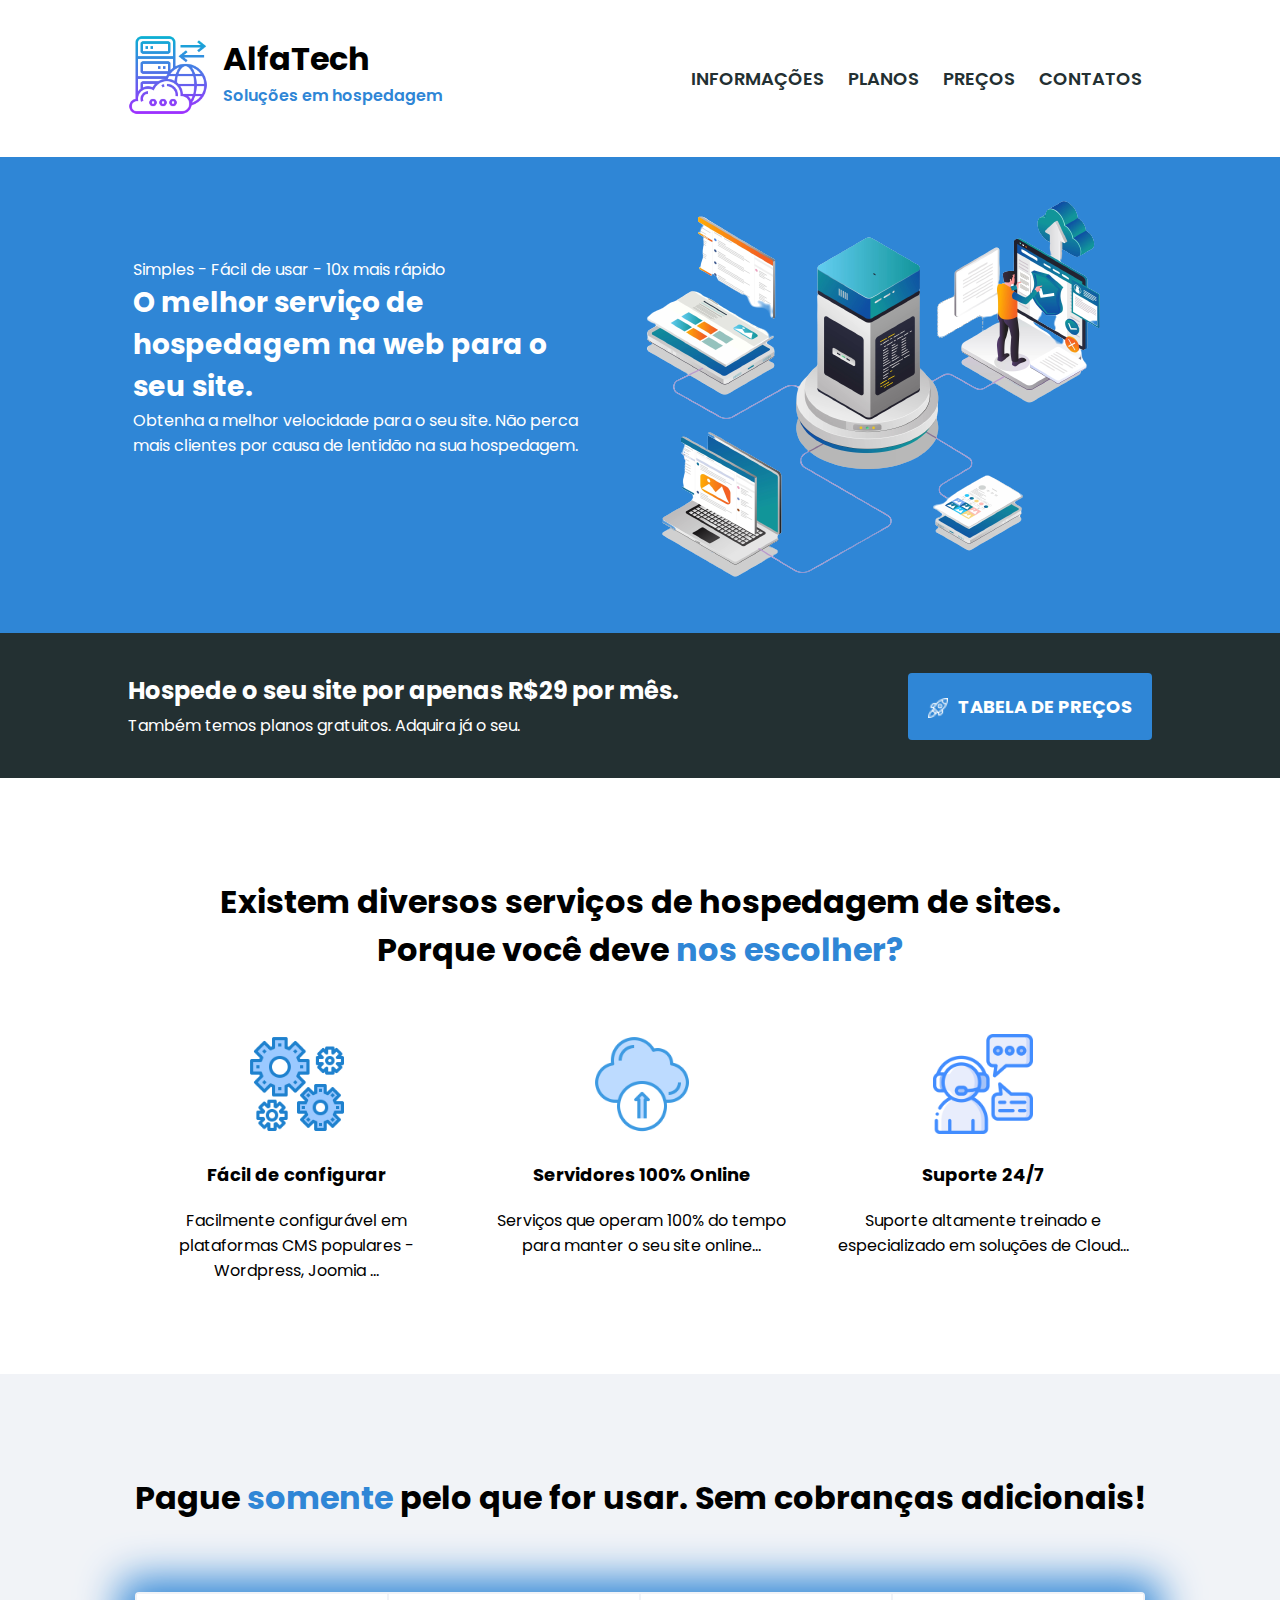
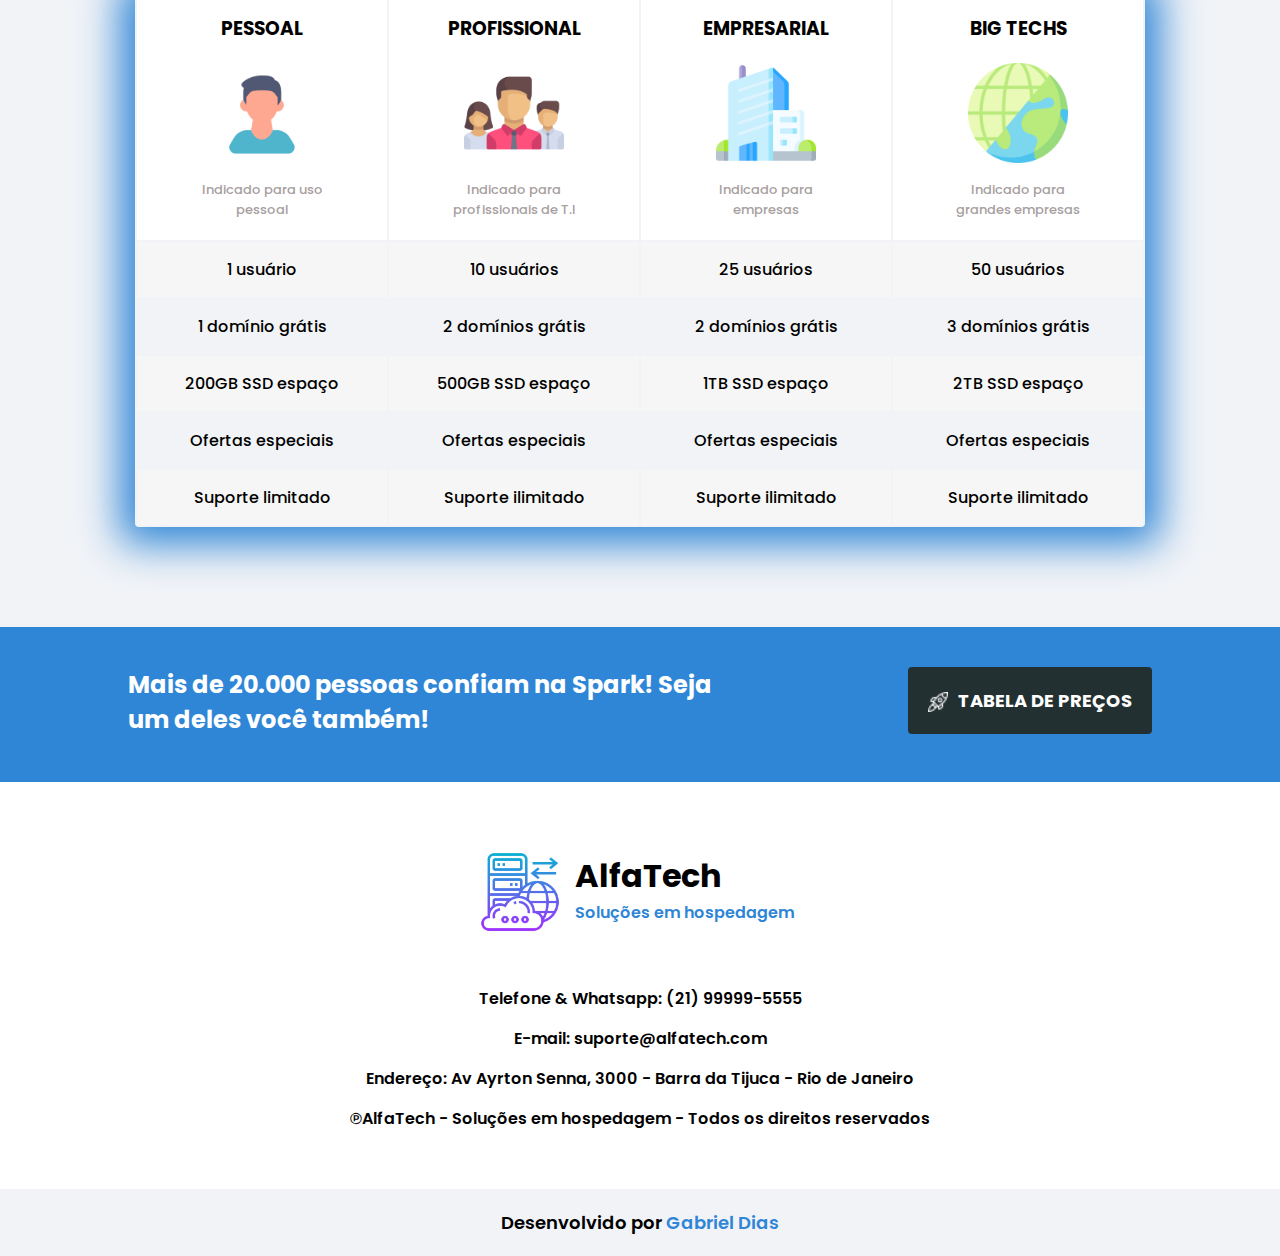
<file: index.html>
<!DOCTYPE html>
<html lang="en">
<head>
    <meta charset="UTF-8">
    <meta name="viewport" content="width=device-width, initial-scale=1.0">
    <link rel="preconnect" href="https://fonts.googleapis.com">
    <link rel="preconnect" href="https://fonts.gstatic.com" crossorigin>
    <link href="https://fonts.googleapis.com/css2?family=Poppins:wght@400;500;600;700;800;900&display=swap" rel="stylesheet">
    <title>AlfaTech</title>
    <link rel="stylesheet" href="css/styles.css">
    <link rel="shortcut icon" href="assets/logo-icone.png" type="image/x-icon"> 
</head>
<body>
    <div>
        <div class="container-topo limitar-secao">
            <div class="header" id="home">
                <img src="assets/logo-icone.png" alt="">
                <div>
                    <h1>AlfaTech</h1>
                    <p>Soluções em hospedagem</p>
                </div>
            </div>
            <div class="navbar">
                <a href="#informacoes">INFORMAÇÕES</a>
                <a href="#planos">PLANOS</a>
                <a href="tabeladeprecos.html#price">PREÇOS</a>
                <a href="#contato">CONTATOS</a>
            </div>
        </div>
    </div>
    <div class="secao-banner">
        <div class="container-banner limitar-secao">
            <div>
                <p>Simples - Fácil de usar - 10x mais rápido</p>
                <h2>O melhor serviço de hospedagem na web para o seu site.</h2>
                <p>Obtenha a melhor velocidade para o seu site. Não perca mais clientes por causa de lentidão na sua hospedagem.</p>
            </div>
            <img src="assets/imagem-banner.png" alt="">
        </div>
    </div>
    <div class="secao-anuncio">
        <div class="container-anuncio limitar-secao">
            <div>
                <h2>Hospede o seu site por apenas R$29 por mês.</h2>
                <p>Também temos planos gratuitos. Adquira já o seu.</p>
            </div>
            <a href="tabeladeprecos.html#price"><img src="assets/icone-foguete.png" alt="Foguete"><span>TABELA DE PREÇOS</span></a>
        </div>
    </div>
    <div class="secao-info" id="informacoes">
        <h2>Existem diversos serviços de hospedagem de sites. Porque você deve <span>nos escolher?</span></h2>
        <div class="container-info limitar-secao">
            <div>
                <img src="assets/icone-engrenagens.png" alt="">
                <h3>Fácil de configurar</h3>
                <p>Facilmente configurável em plataformas CMS populares - Wordpress, Joomia ...</p>
            </div>
            <div class="card2">
                <img src="assets/cloud-icone.png" alt="">
                <h3>Servidores 100% Online</h3>
                <p>Serviços que operam 100% do tempo para manter o seu site online...</p>
            </div>
            <div class="card3">
                <img src="assets/icone-suporte.png" alt="">
                <h3>Suporte 24/7</h3>
                <p>Suporte altamente treinado e especializado em soluções de Cloud...</p>
            </div>
        </div>
    </div>
    <div class="container-planos" id="planos">
        <h2>Pague <span>somente</span> pelo que for usar. Sem cobranças adicionais!</h2>
        <table>
            <thead>
                <tr>
                    <th>
                        <h3>PESSOAL</h3>
                        <img src="assets/pessoal-icone.png" alt="">
                        <p>Indicado para uso pessoal</p>
                    </th>
                    <th>
                        <h3>PROFISSIONAL</h3>
                        <img src="assets/equipe-icone.png" alt="">
                        <p>Indicado para profissionais de T.I</p>
                    </th>
                    <th>
                        <h3>EMPRESARIAL</h3>
                        <img src="assets/empresa-icone.png" alt="">
                        <p>Indicado para empresas</p>
                    </th>
                    <th>
                        <h3>BIG TECHS</h3>
                        <img src="assets/big-tech.png" alt="">
                        <p>Indicado para grandes empresas</p>
                    </th>
                </tr>
            </thead>
            <tbody>
                <tr class="impar">
                    <td>1 usuário</td>
                    <td>10 usuários</td>
                    <td>25 usuários</td>
                    <td>50 usuários</td>
                </tr>
                <tr class="par">
                    <td>1 domínio grátis</td>
                    <td>2 domínios grátis</td>
                    <td>2 domínios grátis</td>
                    <td>3 domínios grátis</td>
                </tr>
                <tr class="impar">
                    <td>200GB SSD espaço</td>
                    <td>500GB SSD espaço</td>
                    <td>1TB SSD espaço</td>
                    <td>2TB SSD espaço</td>
                </tr>
                <tr class="par">
                    <td>Ofertas especiais</td>
                    <td>Ofertas especiais</td>
                    <td>Ofertas especiais</td>
                    <td>Ofertas especiais</td>
                </tr>
                <tr class="impar">
                    <td>Suporte limitado</td>
                    <td>Suporte ilimitado</td>
                    <td>Suporte ilimitado</td>
                    <td>Suporte ilimitado</td>
                </tr>
            </tbody>
        </table>
    </div>
    <div class="secao-anuncio-2 ">
        <div class="container-anuncio-2 limitar-secao">
            <div>
                <h2>Mais de 20.000 pessoas confiam na Spark! Seja um deles você também!</h2>
            </div>
            <a href="tabeladeprecos.html#price"><img src="assets/icone-foguete.png" alt=""><span>TABELA DE PREÇOS</span></a>
        </div>
    </div>
    <div class="secao-rodape">
        <div class="rodape-logo">
            <img src="assets/logo-icone.png" alt="">
            <div>
                <h1>AlfaTech</h1>
                <p>Soluções em hospedagem</p>
            </div>
        </div>
        <div class="container-rodape" id="contato">
            <p>Telefone & Whatsapp: (21) 99999-5555</p>
            <p>E-mail: suporte@alfatech.com</p>
            <p>Endereço: Av Ayrton Senna, 3000 - Barra da Tijuca - Rio de Janeiro</p>
            <p>&copysr;AlfaTech - Soluções em hospedagem - Todos os direitos reservados</p>
        </div>
    </div>
    <footer>
        <p>Desenvolvido por <span>Gabriel Dias</span></p>
    </footer>
</body>
</html>
</file>
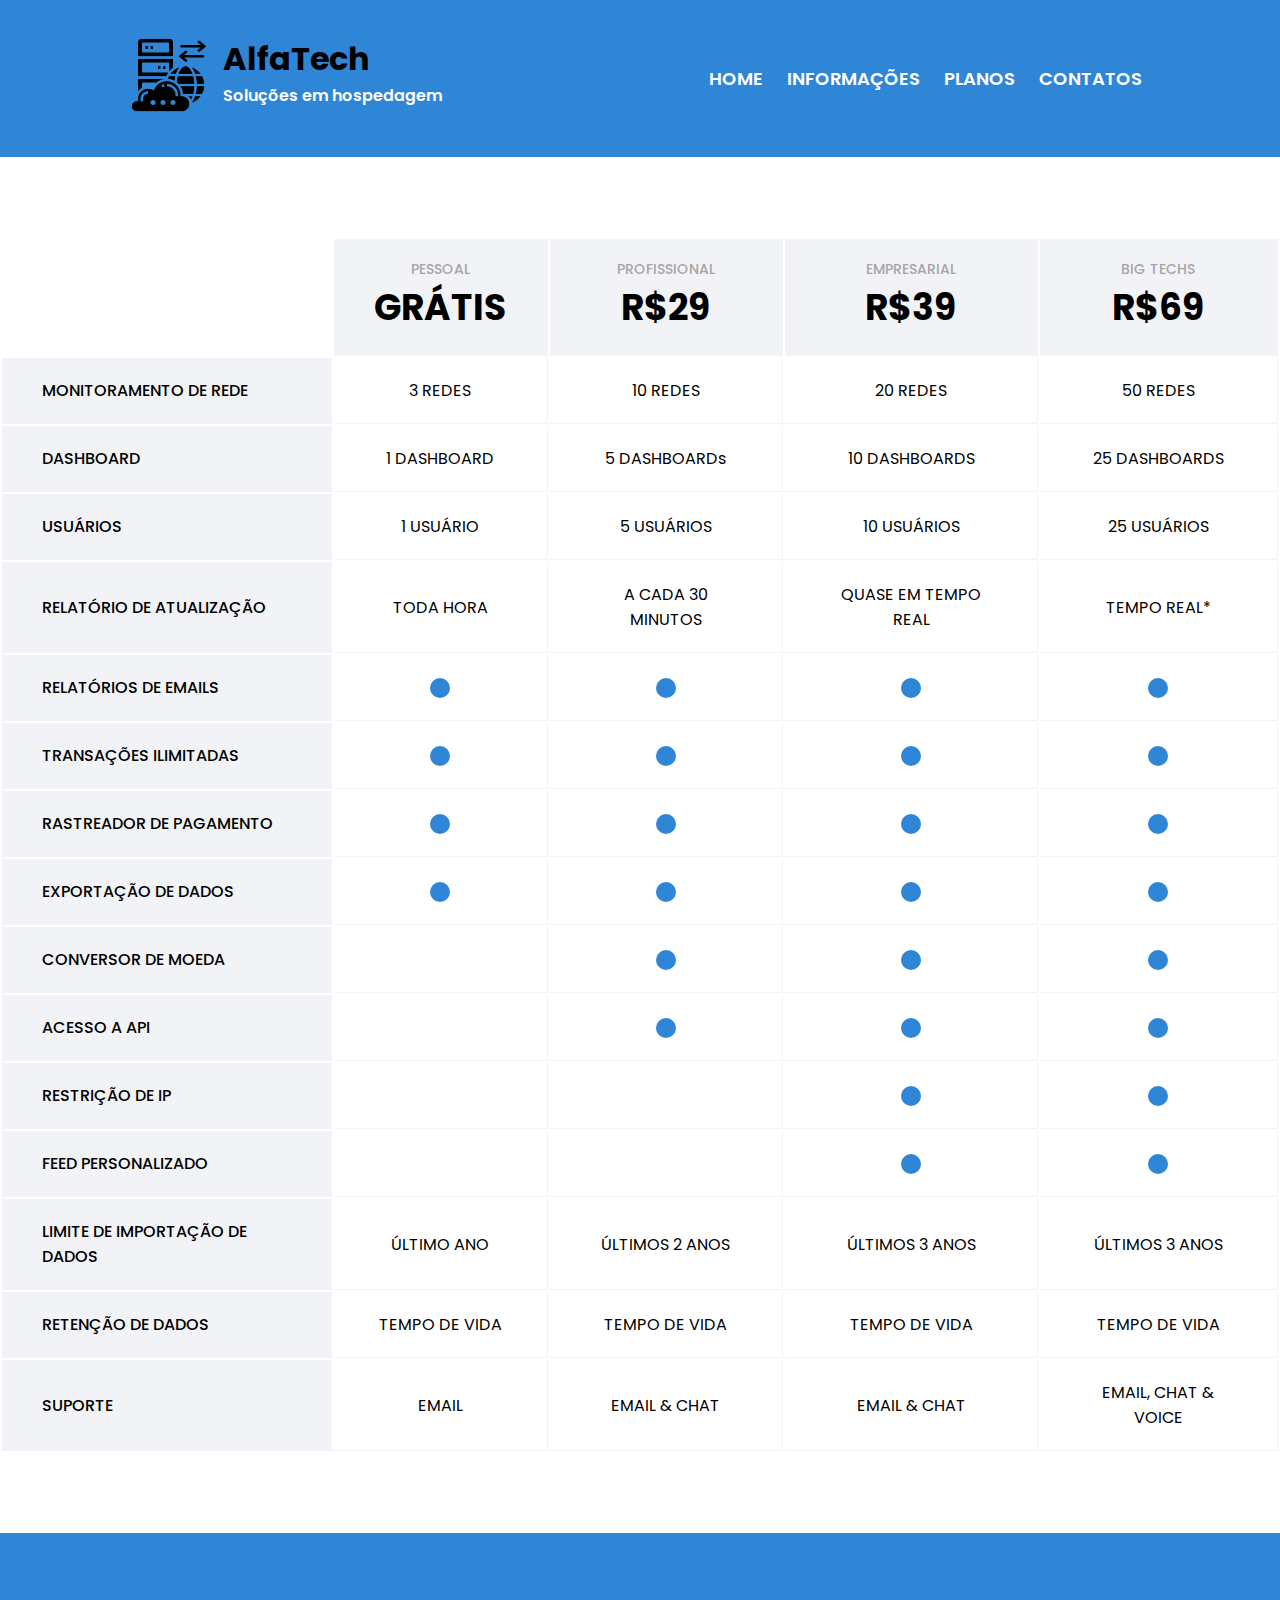
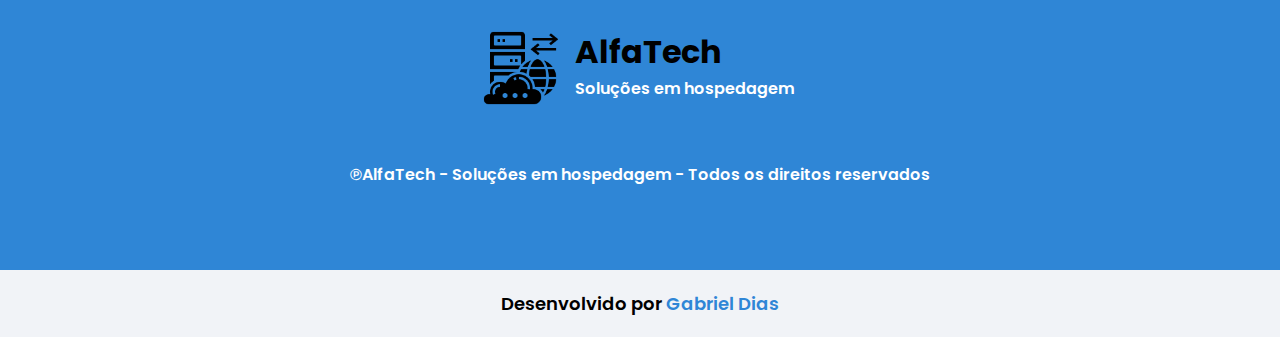
<file: tabeladeprecos.html>
<!DOCTYPE html>
<html lang="en">
<head>
  <meta charset="UTF-8">
  <meta name="viewport" content="width=device-width, initial-scale=1.0">
  <link rel="preconnect" href="https://fonts.googleapis.com">
  <link rel="preconnect" href="https://fonts.gstatic.com" crossorigin>
  <link href="https://fonts.googleapis.com/css2?family=Poppins:wght@400;500;600;700;800;900&display=swap" rel="stylesheet">
  <title>AlfaTech</title>
  <link rel="stylesheet" href="css/tabela_styles.css">
  <link rel="shortcut icon" href="assets/logo-icone.png" type="image/x-icon">
</head>
<body>
  <div class="secao-topo">
    <div class="container-topo limitar-secao">
        <div class="header">
            <img src="assets/logo-icone-escuro.png" alt="">
            <div>
                <h1>AlfaTech</h1>
                <p>Soluções em hospedagem</p>
            </div>
        </div>
        <div class="navbar">
            <a href="index.html#home">HOME</a>
            <a href="index.html#informacoes">INFORMAÇÕES</a>
            <a href="index.html#planos">PLANOS</a>
            <a href="index.html#contato">CONTATOS</a>
        </div>
    </div>
  </div>
  <div>
    <div class="conteudo-principal">
      <table>
        <thead>
          <tr>
            <th class="celula-escondida"></th>
            <th class="celula-cabeçalho">
              <p>PESSOAL</p>
              <h2>GRÁTIS</h2>
            </th>
            <th class="celula-cabeçalho">
              <p>PROFISSIONAL</p>
              <h2>R$29</h2>
            </th>
            <th class="celula-cabeçalho">
              <p>EMPRESARIAL</p>
              <h2>R$39</h2>
            </th>
            <th class="celula-cabeçalho">
              <p>BIG TECHS</p>
              <h2>R$69</h2>
            </th>
          </tr>
        </thead>
        <tbody>
          <tr>
            <td class="primeira-celula">MONITORAMENTO DE REDE</td>
            <td>3 REDES</td>
            <td>10 REDES</td>
            <td>20 REDES</td>
            <td>50 REDES</td>
          </tr>
          <tr>
            <td class="primeira-celula">DASHBOARD</td>
            <td>1 DASHBOARD</td>
            <td>5 DASHBOARDs</td>
            <td>10 DASHBOARDS</td>
            <td>25 DASHBOARDS</td>
          </tr>
          <tr>
            <td class="primeira-celula">USUÁRIOS</td>
            <td>1 USUÁRIO</td>
            <td>5 USUÁRIOS</td>
            <td>10 USUÁRIOS</td>
            <td>25 USUÁRIOS</td>
          </tr>
          <tr>
            <td class="primeira-celula">RELATÓRIO DE ATUALIZAÇÃO</td>
            <td>TODA HORA</td>
            <td>A CADA 30 MINUTOS</td>
            <td>QUASE EM TEMPO REAL</td>
            <td>TEMPO REAL*</td>
          </tr>
          <tr>
            <td class="primeira-celula">RELATÓRIOS DE EMAILS</td>
            <td>
              <div class="marcador-azul"></div>
            </td>
            <td>
              <div class="marcador-azul"></div>
            </td>
            <td>
              <div class="marcador-azul"></div>
            </td>
            <td>
              <div class="marcador-azul"></div>
            </td>
          </tr>
          <tr>
            <td class="primeira-celula">TRANSAÇÕES ILIMITADAS</td>
            <td>
              <div class="marcador-azul"></div>
            </td>
            <td>
              <div class="marcador-azul"></div>
            </td>
            <td>
              <div class="marcador-azul"></div>
            </td>
            <td>
              <div class="marcador-azul"></div>
            </td>
          </tr>
          <tr>
            <td class="primeira-celula">RASTREADOR DE PAGAMENTO</td>
            <td>
              <div class="marcador-azul"></div>
            </td>
            <td>
              <div class="marcador-azul"></div>
            </td>
            <td>
              <div class="marcador-azul"></div>
            </td>
            <td>
              <div class="marcador-azul"></div>
            </td>
          </tr>
          <tr>
            <td class="primeira-celula">EXPORTAÇÃO DE DADOS</td>
            <td>
              <div class="marcador-azul"></div>
            </td>
            <td>
              <div class="marcador-azul"></div>
            </td>
            <td>
              <div class="marcador-azul"></div>
            </td>
            <td>
              <div class="marcador-azul"></div>
            </td>
          </tr>
          <tr>
            <td class="primeira-celula">CONVERSOR DE MOEDA</td>
            <td></td>
            <td>
              <div class="marcador-azul"></div>
            </td>
            <td>
              <div class="marcador-azul"></div>
            </td>
            <td>
              <div class="marcador-azul"></div>
            </td>
          </tr>
          <tr>
            <td class="primeira-celula">ACESSO A API</td>
            <td></td>
            <td>
              <div class="marcador-azul"></div>
            </td>
            <td>
              <div class="marcador-azul"></div>
            </td>
            <td>
              <div class="marcador-azul"></div>
            </td>
          </tr>
          <tr>
            <td class="primeira-celula">RESTRIÇÃO DE IP</td>
            <td></td>
            <td></td>
            <td>
              <div class="marcador-azul"></div>
            </td>
            <td>
              <div class="marcador-azul"></div>
            </td>
          </tr>
          <tr>
            <td class="primeira-celula">FEED PERSONALIZADO</td>
            <td></td>
            <td></td>
            <td>
              <div class="marcador-azul"></div>
            </td>
            <td>
              <div class="marcador-azul"></div>
            </td>
          </tr>
          <tr>
            <td class="primeira-celula">LIMITE DE IMPORTAÇÃO DE DADOS</td>
            <td>ÚLTIMO ANO</td>
            <td>ÚLTIMOS 2 ANOS</td>
            <td>ÚLTIMOS 3 ANOS</td>
            <td>ÚLTIMOS 3 ANOS</td>
          </tr>
          <tr>
            <td class="primeira-celula">RETENÇÃO DE DADOS</td>
            <td>TEMPO DE VIDA</td>
            <td>TEMPO DE VIDA</td>
            <td>TEMPO DE VIDA</td>
            <td>TEMPO DE VIDA</td>
          </tr>
          <tr>
            <td class="primeira-celula">SUPORTE</td>
            <td>EMAIL</td>
            <td>EMAIL & CHAT</td>
            <td>EMAIL & CHAT</td>
            <td>EMAIL, CHAT & VOICE</td>
          </tr>
        </tbody>
      </table>
    </div>
  </div>
  <div class="secao-rodape">
    <div class="rodape-logo">
        <img src="assets/logo-icone-escuro.png" alt="">
        <div>
            <h1>AlfaTech</h1>
            <p>Soluções em hospedagem</p>
        </div>
    </div>
    <div class="container-rodape" id="contato">
        <p>&copysr;AlfaTech - Soluções em hospedagem - Todos os direitos reservados</p>
    </div>
  </div>
  <footer>
    <p>Desenvolvido por <span>Gabriel Dias</span></p>
  </footer>
</body>
</html>
</file>
<file: css/styles.css>
/* Estilos Globais */

* {
    margin: 0;
    padding: 0;
    box-sizing: border-box;
    font-family: 'Poppins', sans-serif;
}

.limitar-secao {
    width: 100%;
    max-width: 1024px;
    margin: 0 auto;
}

/* Topo da página */
.container-topo {
    position: relative;
    padding: 35px 0px;  
}

.header {
    position: relative;
}

.header img {
    width: 80px;
}

.header div {
    position: absolute;
    top: 0;
    left: 95px;
}

.header p {
    color: #2f86d6;
    font-weight: 600;
}

.navbar {
    position: absolute;
    top: 65px;
    right: 0;
}

.navbar a {
    font-size: 18px;
    padding: 0px 10px;
    text-decoration: none;
    font-weight: 600;
    color: #233032;
}

/* Banner */

.secao-banner {
    position: relative;
    background-color: #2f86d6;
    color: #fff;
}

.container-banner {
    display: flex;
}

.container-banner img {
    padding: 10px 5px;
}

.container-banner div {
    margin-top: 80px;
    padding: 20px 5px;
    margin-right: 10px;
}

.container-banner h2 {
    font-size: 28px;
}

.container-banner p {
    font-size: 16px;
}

/* Anúncio 1 */

.secao-anuncio {
    background-color: #233032;
    color: #fff;
}

.container-anuncio {
    position: relative;
    padding: 40px 0;
}

.container-anuncio div {
    width: 600px;
}

.container-anuncio div h2 {
    margin-bottom: 5px;
    font-size: 24px;
}

.container-anuncio p {
    font-size: 16px;
}

.container-anuncio a {
    position: absolute;
    top: 40px;
    right: 0;
    font-size: 18px;
    font-weight: 700;
    padding: 20px;
    text-align: center;
    text-decoration: none;
    background-color: #2f86d6;
    color: #fff;
    border-radius: 4px;
    cursor: pointer;
}

.container-anuncio a img {
    position: absolute;
    top: 25px;
    left: 0;
    width: 20px;
    margin-left: 20px;
}

.container-anuncio a span {
    margin-left: 30px;
}

/* Informações */

.secao-info {
    padding: 100px 0px;
    text-align: center;
}

.secao-info h2 {
    width: 900px;
    font-size: 32px;
    margin: 0px auto 60px;
}

.secao-info h2 span {
    color: #2f86d6;
}

.container-info {
    position: relative;
    height: 240px;
}

.container-info div {
    width: 33%;
    position: absolute;
    top: 0;
}

.card2 {
    left: 345px;
}

.card3 {
    right: 0;
}

.container-info div img {
    width: 100px;
}

.container-info div h3 {
    margin: 20px;
    font-size: 18px;
}

.container-info div p {
    margin: 20px;
    font-size: 16px;
}

/* Planos */

.container-planos {
    background-color: #f1f3f7;
    padding: 100px 0px;
}

.container-planos h2 {
    text-align: center;
    margin-bottom: 70px;
    font-size: 32px;
}

.container-planos h2 span {
    color: #2f86d6;
}

table {
    border-radius: 4px;
    margin: auto;
    box-shadow: 0px 2px 40px 15px rgba(47,134,214,1);
}

table thead th {
    text-align: center;
    padding: 20px 0px;
    background-color: #fff;
}

table thead th h3 {
    margin-bottom: 20px;
}

table thead th img {
    width: 100px;
    margin: auto;
}

table thead th p {
    max-width: 150px;
    margin: auto;
    padding-top: 10px;
    font-size: 13px;
    font-weight: 500;
    color: #a89f9f;
}

table tbody td {
    width: 250px;
    max-width: 1024px;
    text-align: center;
    font-weight: 500;
    padding: 15px;
}

.impar {
    font-size: 16px;
    background-color: #f6f6f6;
}

.par {
    font-size: 16px;
    background-color: #f1f3f7;
}

/* Anúncio 2 */

.secao-anuncio-2 {
    background-color: #2f86d6;
    color: #fff;
}

.container-anuncio-2 {
    position: relative;
    padding: 40px 0;
}

.container-anuncio-2 div {
    width: 600px;
}

.container-anuncio-2 div h2 {
    margin-bottom: 5px;
    font-size: 24px;
}

.container-anuncio-2 p {
    font-size: 16px;
}

.container-anuncio-2 a {
    position: absolute;
    top: 40px;
    right: 0;
    font-size: 18px;
    font-weight: 700;
    padding: 20px;
    text-align: center;
    text-decoration: none;
    background-color: #233032;
    color: #fff;
    border-radius: 4px;
    cursor: pointer;
}

.container-anuncio-2 a img {
    position: absolute;
    top: 25px;
    left: 0;
    width: 20px;
    margin-left: 20px;
}

.container-anuncio-2 a span {
    margin-left: 30px;
}

/* Rodapé */

.rodape-logo {
    width: 320px;
    position: relative;
    margin: 70px auto 40px;
}

.rodape-logo img {
    width: 80px;
}

.rodape-logo div {
    position: absolute;
    left: 95px;
    top: 0;
}

.rodape-logo p {
    color: #2f86d6;
    font-weight: 600;
}

.container-rodape {
    text-align: center;
    margin-bottom: 50px;
    line-height: 40px;
    font-size: 16px;
    font-weight: 600;
}

footer {
    font-size: 18px;
    font-weight: 600;
    text-align: center;
    padding: 20px 0px;
    background-color: #f1f3f7;
}

footer span {
    color: #2f86d6;
}
</file>
<file: css/tabela_styles.css>
/* Estilos Globais */

* {
    margin: 0;
    padding: 0;
    box-sizing: border-box;
    font-family: 'Poppins', sans-serif;
}

.limitar-secao {
    width: 100%;
    max-width: 1024px;
    margin: 0 auto;
}

/* Topo da página */

.secao-topo {
    background-color: #2f86d6;
}

.container-topo {
    position: relative;
    padding: 35px 0px;
}

.header {
    position: relative;
}

.header img {
    width: 80px;
}

.header div {
    position: absolute;
    top: 0;
    left: 95px;
}

.header h1 {
    color: #000;
}

.header p {
    color: #fff;
    font-weight: 600;
}

.navbar {
    position: absolute;
    top: 65px;
    right: 0;
}

.navbar a {
    font-size: 18px;
    padding: 0px 10px;
    text-decoration: none;
    font-weight: 600;
    color: #fff;
}

/* Contaúdo Principal */

.conteudo-principal {
    padding: 80px 0px;
}

.conteudo-principal table {
    margin: auto;
}

.celula-escondida {
    visibility: hidden;
}

.celula-cabeçalho {
    text-align: center;
    padding: 20px 40px;
    border-bottom: 1px solid #f1f3f7;
    border-right: 1px solid #f1f3f7;
    background-color: #f1f3f7;
}

.celula-cabeçalho p {
    font-size: 14px;
    font-weight: 500;
    color: #a8a4a4;
}

.celula-cabeçalho h2 {
    font-size: 36px;
}

table tbody td {
    text-align: center;
    padding: 20px 40px;
    border-bottom: 1px solid #f1f3f7;
    border-right: 1px solid #f1f3f7;
}

.primeira-celula {
    background-color: #f1f3f7;
    font-weight: 500;
    text-align: left;
}

.marcador-azul {
    width: 20px;
    height: 20px;
    margin: auto;
    background-color: #2f86d6;
    border-radius: 100px;
}

/* Rodapé */

.secao-rodape {
    background-color: #2f86d6;
    padding: 25px 0;
}

.rodape-logo {
    width: 320px;
    position: relative;
    margin: 70px auto 40px;
}

.rodape-logo img {
    width: 80px;
}

.rodape-logo div {
    position: absolute;
    left: 95px;
    top: 0;
}

.rodape-logo h1 {
    color: #000;
}

.rodape-logo p {
    color: #fff;
    font-weight: 600;
}

.container-rodape {
    text-align: center;
    margin-bottom: 50px;
    line-height: 40px;
    font-size: 16px;
    font-weight: 600;
    color: #fff;
}

footer {
    font-size: 18px;
    font-weight: 600;
    text-align: center;
    padding: 20px 0px;
    background-color: #f1f3f7;
}

footer span {
    color: #2f86d6;
}
</file>
